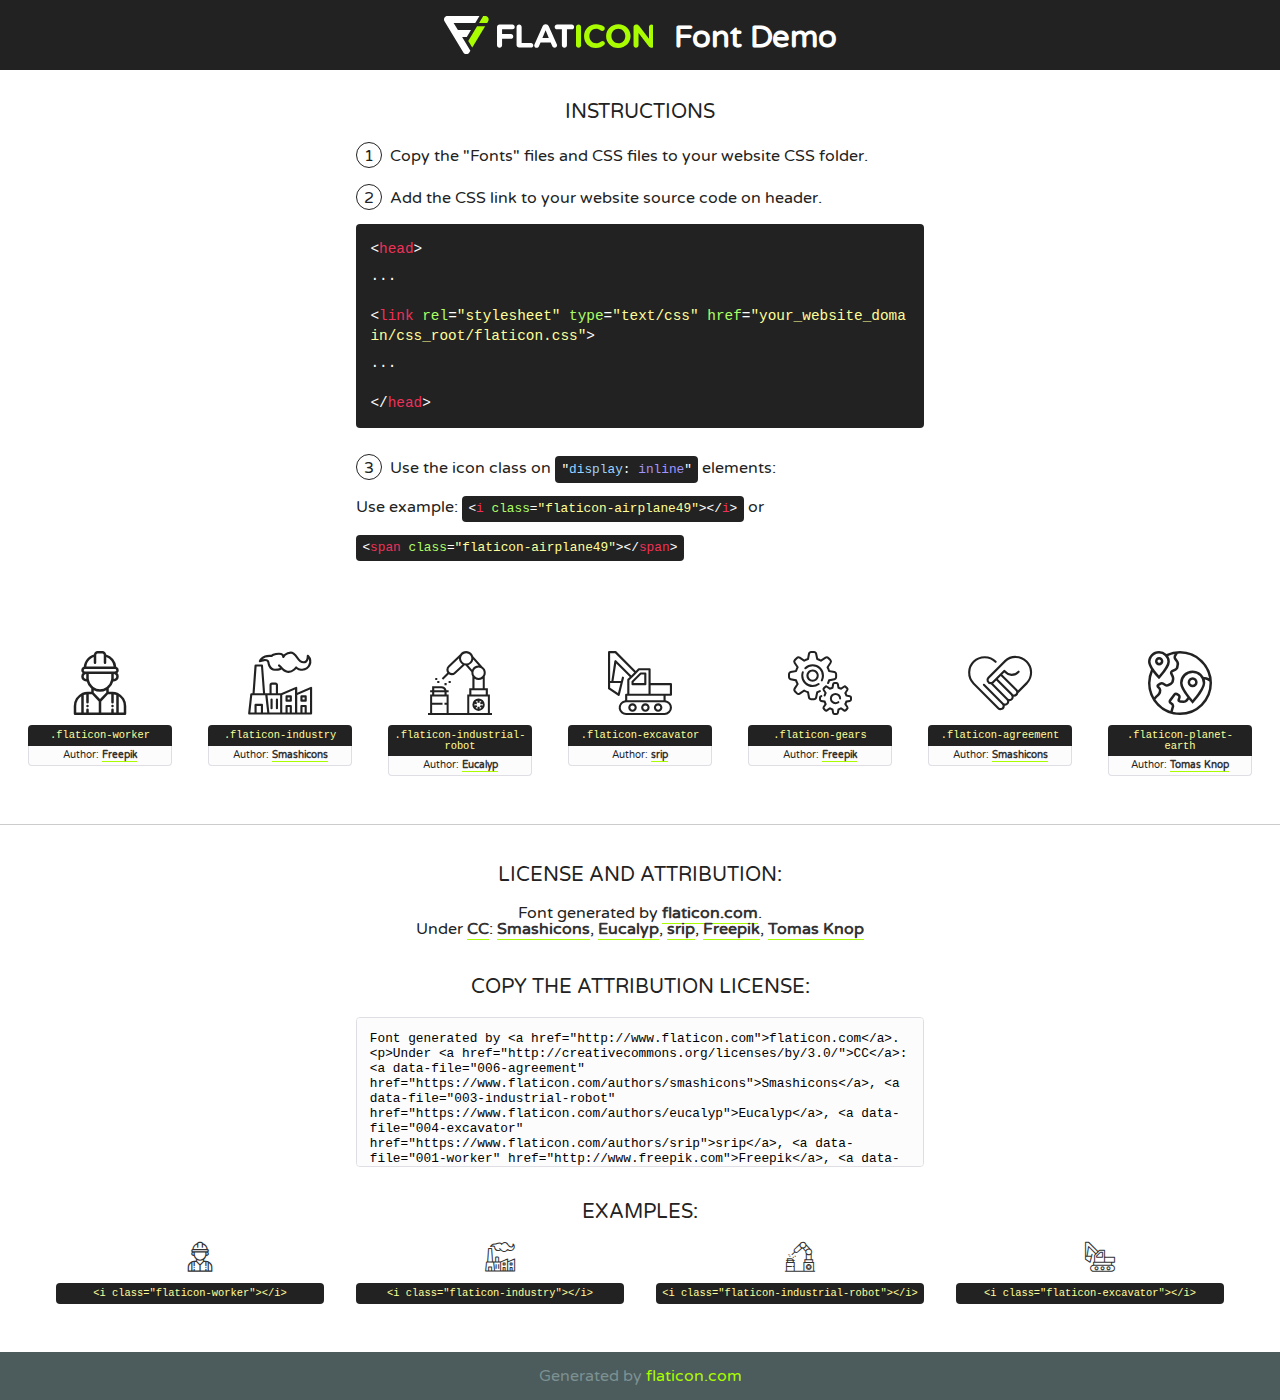
<file: src/main/resources/static/fonts/flaticon/font/flaticon.html>
<!DOCTYPE html>
<!--
  Flaticon icon font: Flaticon
  Creation date: 24/09/2018 04:43
-->
<html>
<!DOCTYPE html>
<html>

<head>
    <title>Flaticon WebFont</title>
    <link href="http://fonts.googleapis.com/css?family=Varela+Round" rel="stylesheet" type="text/css" />
    <link rel="stylesheet" type="text/css" href="flaticon.css">
    <meta charset="UTF-8">
    <style>
    html, body, div, span, applet, object, iframe,
    h1, h2, h3, h4, h5, h6, p, blockquote, pre,
    a, abbr, acronym, address, big, cite, code,
    del, dfn, em, img, ins, kbd, q, s, samp,
    small, strike, strong, sub, sup, tt, var,
    b, u, i, center,
    dl, dt, dd, ol, ul, li,
    fieldset, form, label, legend,
    table, caption, tbody, tfoot, thead, tr, th, td,
    article, aside, canvas, details, embed, 
    figure, figcaption, footer, header, hgroup, 
    menu, nav, output, ruby, section, summary,
    time, mark, audio, video {
        margin: 0;
        padding: 0;
        border: 0;
        font-size: 100%;
        font: inherit;
        vertical-align: baseline;
    }
    /* HTML5 display-role reset for older browsers */
    article, aside, details, figcaption, figure, 
    footer, header, hgroup, menu, nav, section {
        display: block;
    }
    body {
        line-height: 1;
    }
    ol, ul {
        list-style: none;
    }
    blockquote, q {
        quotes: none;
    }
    blockquote:before, blockquote:after,
    q:before, q:after {
        content: '';
        content: none;
    }
    table {
        border-collapse: collapse;
        border-spacing: 0;
    }
    body {
        font-family: 'Varela Round', Helvetica, Arial, sans-serif;
        font-size: 16px;
        color: #222;
    }
    a {
        color: #333;
        border-bottom: 1px solid #a9fd00;
        font-weight: bold;
        text-decoration: none;
    }
    * {
        -moz-box-sizing: border-box;
        -webkit-box-sizing: border-box;
        box-sizing: border-box;
        margin: 0;
        padding: 0;
    }
    [class^="flaticon-"]:before, [class*=" flaticon-"]:before, [class^="flaticon-"]:after, [class*=" flaticon-"]:after {
        font-family: Flaticon;
        font-size: 30px;
        font-style: normal;
        margin-left: 20px;
        color: #333;
    }
    .wrapper {
        max-width: 600px;
        margin: auto;
        padding: 0 1em;
    }
    .title {
        font-size: 1.25em;
        text-align: center;
        margin-bottom: 1em;
        text-transform: uppercase;
    }
    header {
        text-align: center;
        background-color: #222;
        color: #fff;
        padding: 1em;
    }
    header .logo {
        width: 210px;
        height: 38px;
        display: inline-block;
        vertical-align: middle;
        margin-right: 1em;
        border: none;
    }
    header strong {
        font-size: 1.95em;
        font-weight: bold;
        vertical-align: middle;
        margin-top: 5px;
        display: inline-block;
    }
    .demo {
        margin: 2em auto;
        line-height: 1.25em;
    }
    .demo ul li {
        margin-bottom: 1em;
    }
    .demo ul li .num {
        color: #222;
        border-radius: 20px;
        display: inline-block;
        width: 26px;
        padding: 3px;
        height: 26px;
        text-align: center;
        margin-right: 0.5em;
        border: 1px solid #222;
    }
    .demo ul li code {
        background-color: #222;
        border-radius: 4px;
        padding: 0.25em 0.5em;
        display: inline-block;
        color: #fff;
        font-family: Consolas,Monaco,Lucida Console,Liberation Mono,DejaVu Sans Mono,Bitstream Vera Sans Mono,Courier New, monospace;
        font-weight: lighter;
        margin-top: 1em;
        font-size: 0.8em;
        word-break: break-all;
    }
    .demo ul li code.big {
        padding: 1em;
        font-size: 0.9em;
    }
    .demo ul li code .red {
        color: #EF3159;
    }
    .demo ul li code .green {
        color: #ACFF65;
    }
    .demo ul li code .yellow {
        color: #FFFF99;
    }
    .demo ul li code .blue {
        color: #99D3FF;
    }
    .demo ul li code .purple {
        color: #A295FF;
    }
    .demo ul li code .dots {
        margin-top: 0.5em;
        display: block;
    }
    #glyphs {
        border-bottom: 1px solid #ccc;
        padding: 2em 0;
        text-align: center;
    }
    .glyph {
        display: inline-block;
        width: 9em;
        margin: 1em;
        text-align: center;
        vertical-align: top;
        background: #FFF;
    }
    .glyph .glyph-icon {
        padding: 10px;
        display: block;
        font-family:"Flaticon";
        font-size: 64px;
        line-height: 1;
    }
    .glyph .glyph-icon:before {
        font-size: 64px;
        color: #222;
        margin-left: 0;
    }
    .class-name {
        font-size: 0.65em;
        background-color: #222;
        color: #fff;
        border-radius: 4px 4px 0 0;
        padding: 0.5em;
        color: #FFFF99;
        font-family: Consolas,Monaco,Lucida Console,Liberation Mono,DejaVu Sans Mono,Bitstream Vera Sans Mono,Courier New, monospace;
    }
    .author-name {
        font-size: 0.6em;
        background-color: #fcfcfd;
        border: 1px solid #DEDEE4;
        border-top: 0;
        border-radius: 0 0 4px 4px;
        padding: 0.5em;
    }
    .class-name:last-child {
        font-size: 10px;
        color:#888;
    }
    .class-name:last-child a {
        font-size: 10px;
        color:#555;
    }
    .class-name:last-child a:hover {
        color:#a9fd00;
    }
    .glyph > input {
        display: block;
        width: 100px;
        margin: 5px auto;
        text-align: center;
        font-size: 12px;
        cursor: text;
    }
    .glyph > input.icon-input {
        font-family:"Flaticon";
        font-size: 16px;
        margin-bottom: 10px;
    }
    .attribution .title {
        margin-top: 2em;
    }
    .attribution textarea {
        background-color: #fcfcfd;
        padding: 1em;
        border: none;
        box-shadow: none;
        border: 1px solid #DEDEE4;
        border-radius: 4px;
        resize: none;
        width: 100%;
        height: 150px;
        font-size: 0.8em;
        font-family: Consolas,Monaco,Lucida Console,Liberation Mono,DejaVu Sans Mono,Bitstream Vera Sans Mono,Courier New, monospace;
        -webkit-appearance: none;
    }
    .iconsuse {
        margin: 2em auto;
        text-align: center;
        max-width: 1200px;
    }
    .iconsuse:after {
        content: '';
        display: table;
        clear: both;
    }
    .iconsuse .image {
        float: left;
        width: 25%;
        padding: 0 1em;
    }
    .iconsuse .image p {
        margin-bottom: 1em;
    }
    .iconsuse .image span {
        display: block;
        font-size: 0.65em;
        background-color: #222;
        color: #fff;
        border-radius: 4px;
        padding: 0.5em;
        color: #FFFF99;
        margin-top: 1em;
        font-family: Consolas,Monaco,Lucida Console,Liberation Mono,DejaVu Sans Mono,Bitstream Vera Sans Mono,Courier New, monospace;
    }
    #footer {
        text-align: center;
        background-color: #4C5B5C;
        color: #7c9192;
        padding: 1em;
    }
    #footer a {
        border: none;
        color: #a9fd00;
        font-weight: normal;
    }
    @media (max-width: 960px) {
        .iconsuse .image {
            width: 50%;
        }
    }
    @media (max-width: 560px) {
        .iconsuse .image {
            width: 100%;
        }
    }
    </style>
</head>

<body class="characters-off">

    <header>
        <a href="http://www.flaticon.com" target="_blank" class="logo">
            <svg version="1.1" xmlns="http://www.w3.org/2000/svg" xmlns:xlink="http://www.w3.org/1999/xlink" xmlns:a="http://ns.adobe.com/AdobeSVGViewerExtensions/3.0/" viewBox="0 0 560.875 102.036" enable-background="new 0 0 560.875 102.036" xml:space="preserve">
                <defs>
                </defs>
                <g>
                    <g class="letters">
                        <path fill="#ffffff" d="M141.596,29.675c0-3.777,2.985-6.767,6.764-6.767h34.438c3.426,0,6.15,2.728,6.15,6.15
                        c0,3.43-2.724,6.149-6.15,6.149h-27.674v13.091h23.719c3.429,0,6.151,2.724,6.151,6.15c0,3.43-2.723,6.149-6.151,6.149h-23.719
                        v17.574c0,3.773-2.986,6.761-6.764,6.761c-3.779,0-6.764-2.989-6.764-6.761V29.675z"></path>
                        <path fill="#ffffff" d="M193.844,29.149c0-3.781,2.985-6.767,6.764-6.767c3.776,0,6.763,2.985,6.763,6.767v42.957h25.039
                        c3.426,0,6.149,2.726,6.149,6.153c0,3.425-2.723,6.15-6.149,6.15h-31.802c-3.779,0-6.764-2.986-6.764-6.768V29.149z"></path>
                        <path fill="#ffffff" d="M241.891,75.71l21.438-48.407c1.492-3.341,4.215-5.357,7.906-5.357h0.792
                        c3.686,0,6.323,2.017,7.815,5.357l21.439,48.407c0.436,0.967,0.701,1.845,0.701,2.723c0,3.602-2.809,6.501-6.414,6.501
                        c-3.161,0-5.269-1.845-6.499-4.655l-4.132-9.661h-27.059l-4.301,10.102c-1.144,2.631-3.426,4.214-6.237,4.214
                        c-3.517,0-6.24-2.81-6.24-6.325C241.1,77.64,241.451,76.677,241.891,75.71z M279.932,58.666l-8.521-20.297l-8.526,20.297H279.932
                        z"></path>
                        <path fill="#ffffff" d="M314.864,35.387H301.86c-3.429,0-6.239-2.813-6.239-6.238c0-3.429,2.811-6.24,6.239-6.24h39.533
                        c3.426,0,6.237,2.811,6.237,6.24c0,3.425-2.811,6.238-6.237,6.238h-13.001v42.785c0,3.773-2.99,6.761-6.764,6.761
                        c-3.779,0-6.764-2.989-6.764-6.761V35.387z"></path>
                        <path fill="#A9FD00" d="M352.615,29.149c0-3.781,2.985-6.767,6.767-6.767c3.774,0,6.761,2.985,6.761,6.767v49.024
                        c0,3.773-2.987,6.761-6.761,6.761c-3.781,0-6.767-2.989-6.767-6.761V29.149z"></path>
                        <path fill="#A9FD00" d="M374.132,53.836v-0.179c0-17.481,13.178-31.801,32.065-31.801c9.22,0,15.459,2.458,20.557,6.238
                        c1.402,1.054,2.637,2.985,2.637,5.357c0,3.692-2.985,6.59-6.681,6.59c-1.845,0-3.071-0.702-4.044-1.319
                        c-3.776-2.813-7.729-4.393-12.562-4.393c-10.364,0-17.831,8.611-17.831,19.154v0.173c0,10.542,7.291,19.329,17.831,19.329
                        c5.715,0,9.492-1.756,13.359-4.834c1.049-0.874,2.458-1.491,4.039-1.491c3.429,0,6.325,2.813,6.325,6.236
                        c0,2.106-1.056,3.78-2.282,4.834c-5.539,4.834-12.036,7.733-21.878,7.733C387.572,85.464,374.132,71.493,374.132,53.836z"></path>
                        <path fill="#A9FD00" d="M433.009,53.836v-0.179c0-17.481,13.79-31.801,32.766-31.801c18.981,0,32.592,14.143,32.592,31.628v0.173
                        c0,17.483-13.785,31.807-32.769,31.807C446.625,85.464,433.009,71.32,433.009,53.836z M484.224,53.836v-0.179
                        c0-10.539-7.725-19.326-18.626-19.326c-10.893,0-18.449,8.611-18.449,19.154v0.173c0,10.542,7.73,19.329,18.626,19.329
                        C476.676,72.986,484.224,64.378,484.224,53.836z"></path>
                        <path fill="#A9FD00" d="M506.233,29.321c0-3.774,2.99-6.763,6.767-6.763h1.401c3.252,0,5.183,1.583,7.029,3.953l26.093,34.265
                        V29.059c0-3.692,2.99-6.677,6.681-6.677c3.683,0,6.671,2.985,6.671,6.677v48.934c0,3.78-2.987,6.765-6.764,6.765h-0.436
                        c-3.257,0-5.188-1.581-7.034-3.953l-27.056-35.492v32.944c0,3.687-2.985,6.676-6.678,6.676c-3.683,0-6.673-2.989-6.673-6.676
                        V29.321z"></path>
                    </g>
                    <g class="insignia">
                        <path fill="#ffffff" d="M48.372,56.137h12.517l11.156-18.537H37.186L25.688,18.539h57.825L94.668,0H9.271
                        C5.925,0,2.842,1.801,1.198,4.716c-1.644,2.907-1.593,6.482,0.134,9.343l50.38,83.501c1.678,2.781,4.689,4.476,7.938,4.476
                        c3.246,0,6.257-1.695,7.935-4.476l2.898-4.804L48.372,56.137z"></path>
                        <g class="i">
                            <path fill="#A9FD00" d="M93.575,18.539h0.031v0.004l21.652,0.004l2.705-4.488c1.727-2.861,1.778-6.436,0.133-9.343
                            C116.454,1.801,113.371,0,110.026,0h-5.294L93.575,18.539z"></path>
                            <polygon fill="#A9FD00" points="88.291,27.356 64.725,66.486 75.519,84.404 109.942,27.356"></polygon>
                        </g>
                    </g>
                </g>
            </svg>
        </a>
        <strong>Font Demo</strong>
    </header>


    <section class="demo wrapper">

        <p class="title">Instructions</p>

        <ul>
            <li>
                <span class="num">1</span>Copy the "Fonts" files and CSS files to your website CSS folder.
            </li>
            <li>
                <span class="num">2</span>Add the CSS link to your website source code on header.
                <code class="big">
                    &lt;<span class="red">head</span>&gt;
                    <br/><span class="dots">...</span>
                    <br/>&lt;<span class="red">link</span> <span class="green">rel</span>=<span class="yellow">"stylesheet"</span> <span class="green">type</span>=<span class="yellow">"text/css"</span> <span class="green">href</span>=<span class="yellow">"your_website_domain/css_root/flaticon.css"</span>&gt;
                    <br/><span class="dots">...</span>
                    <br/>&lt;/<span class="red">head</span>&gt;
                </code>
            </li>

            <li>
                <p>
                    <span class="num">3</span>Use the icon class on <code>"<span class="blue">display</span>:<span class="purple"> inline</span>"</code> elements:
                    <br />
                    Use example: <code>&lt;<span class="red">i</span> <span class="green">class</span>=<span class="yellow">&quot;flaticon-airplane49&quot;</span>&gt;&lt;/<span class="red">i</span>&gt;</code> or <code>&lt;<span class="red">span</span> <span class="green">class</span>=<span class="yellow">&quot;flaticon-airplane49&quot;</span>&gt;&lt;/<span class="red">span</span>&gt;</code>
            </li>
        </ul>

    </section>




   <section id="glyphs">          
    
      
        <div class="glyph"><div class="glyph-icon flaticon-worker"></div>
            <div class="class-name">.flaticon-worker</div>
            <div class="author-name">Author: <a data-file="001-worker" href="http://www.freepik.com">Freepik</a> </div> 
        </div>        
        
        <div class="glyph"><div class="glyph-icon flaticon-industry"></div>
            <div class="class-name">.flaticon-industry</div>
            <div class="author-name">Author: <a data-file="002-industry" href="https://www.flaticon.com/authors/smashicons">Smashicons</a> </div> 
        </div>        
        
        <div class="glyph"><div class="glyph-icon flaticon-industrial-robot"></div>
            <div class="class-name">.flaticon-industrial-robot</div>
            <div class="author-name">Author: <a data-file="003-industrial-robot" href="https://www.flaticon.com/authors/eucalyp">Eucalyp</a> </div> 
        </div>        
        
        <div class="glyph"><div class="glyph-icon flaticon-excavator"></div>
            <div class="class-name">.flaticon-excavator</div>
            <div class="author-name">Author: <a data-file="004-excavator" href="https://www.flaticon.com/authors/srip">srip</a> </div> 
        </div>        
        
        <div class="glyph"><div class="glyph-icon flaticon-gears"></div>
            <div class="class-name">.flaticon-gears</div>
            <div class="author-name">Author: <a data-file="005-gears" href="http://www.freepik.com">Freepik</a> </div> 
        </div>        
        
        <div class="glyph"><div class="glyph-icon flaticon-agreement"></div>
            <div class="class-name">.flaticon-agreement</div>
            <div class="author-name">Author: <a data-file="006-agreement" href="https://www.flaticon.com/authors/smashicons">Smashicons</a> </div> 
        </div>        
        
        <div class="glyph"><div class="glyph-icon flaticon-planet-earth"></div>
            <div class="class-name">.flaticon-planet-earth</div>
            <div class="author-name">Author: <a data-file="007-planet-earth" href="https://www.flaticon.com/authors/tomas-knop">Tomas Knop</a> </div> 
        </div>        
        

    </section>



    <section class="attribution wrapper"   style="text-align:center;">

      <div class="title">License and attribution:</div><div class="attrDiv">Font generated by <a href="http://www.flaticon.com">flaticon.com</a>. <div><p>Under <a href="http://creativecommons.org/licenses/by/3.0/">CC</a>: <a data-file="006-agreement" href="https://www.flaticon.com/authors/smashicons">Smashicons</a>, <a data-file="003-industrial-robot" href="https://www.flaticon.com/authors/eucalyp">Eucalyp</a>, <a data-file="004-excavator" href="https://www.flaticon.com/authors/srip">srip</a>, <a data-file="001-worker" href="http://www.freepik.com">Freepik</a>, <a data-file="007-planet-earth" href="https://www.flaticon.com/authors/tomas-knop">Tomas Knop</a></p>  </div>
      </div>
      <div class="title">Copy the Attribution License:</div>

    <textarea onclick="this.focus();this.select();">Font generated by &lt;a href=&quot;http://www.flaticon.com&quot;&gt;flaticon.com&lt;/a&gt;. <p>Under <a href="http://creativecommons.org/licenses/by/3.0/">CC</a>: <a data-file="006-agreement" href="https://www.flaticon.com/authors/smashicons">Smashicons</a>, <a data-file="003-industrial-robot" href="https://www.flaticon.com/authors/eucalyp">Eucalyp</a>, <a data-file="004-excavator" href="https://www.flaticon.com/authors/srip">srip</a>, <a data-file="001-worker" href="http://www.freepik.com">Freepik</a>, <a data-file="007-planet-earth" href="https://www.flaticon.com/authors/tomas-knop">Tomas Knop</a></p>  
     </textarea>

    </section>

    <section class="iconsuse">

          <div class="title">Examples:</div>            
             
            <div class="image">
                <p>
                    <i class="glyph-icon flaticon-worker"></i> 
                    <span>&lt;i class=&quot;flaticon-worker&quot;&gt;&lt;/i&gt;</span>
                </p>
            </div>
            
            <div class="image">
                <p>
                    <i class="glyph-icon flaticon-industry"></i> 
                    <span>&lt;i class=&quot;flaticon-industry&quot;&gt;&lt;/i&gt;</span>
                </p>
            </div>
            
            <div class="image">
                <p>
                    <i class="glyph-icon flaticon-industrial-robot"></i> 
                    <span>&lt;i class=&quot;flaticon-industrial-robot&quot;&gt;&lt;/i&gt;</span>
                </p>
            </div>
            
            <div class="image">
                <p>
                    <i class="glyph-icon flaticon-excavator"></i> 
                    <span>&lt;i class=&quot;flaticon-excavator&quot;&gt;&lt;/i&gt;</span>
                </p>
            </div>
                       
        </div>
                            
    </section>

<div id="footer">
    <div>Generated by <a href="http://www.flaticon.com">flaticon.com</a>
    </div>
</div>



</body>
</html>
</file>
<file: src/main/resources/static/fonts/flaticon/font/flaticon.css>
/*
  	Flaticon icon font: Flaticon
  	Creation date: 24/09/2018 04:43
  	*/

@font-face {
  font-family: "Flaticon";
  src: url("./Flaticon.eot");
  src: url("./Flaticon.eot?#iefix") format("embedded-opentype"),
       url("./Flaticon.woff") format("woff"),
       url("./Flaticon.ttf") format("truetype"),
       url("./Flaticon.svg#Flaticon") format("svg");
  font-weight: normal;
  font-style: normal;
}

@media screen and (-webkit-min-device-pixel-ratio:0) {
  @font-face {
    font-family: "Flaticon";
    src: url("./Flaticon.svg#Flaticon") format("svg");
  }
}

[class^="flaticon-"]:before, [class*=" flaticon-"]:before,
[class^="flaticon-"]:after, [class*=" flaticon-"]:after {   
  font-family: Flaticon;
  speak: none;
  font-style: normal;
  font-weight: normal;
  font-variant: normal;
  text-transform: none;
  line-height: 1;

  /* Better Font Rendering =========== */
  -webkit-font-smoothing: antialiased;
  -moz-osx-font-smoothing: grayscale;
}

.flaticon-worker:before { content: "\f100"; }
.flaticon-industry:before { content: "\f101"; }
.flaticon-industrial-robot:before { content: "\f102"; }
.flaticon-excavator:before { content: "\f103"; }
.flaticon-gears:before { content: "\f104"; }
.flaticon-agreement:before { content: "\f105"; }
.flaticon-planet-earth:before { content: "\f106"; }
</file>
